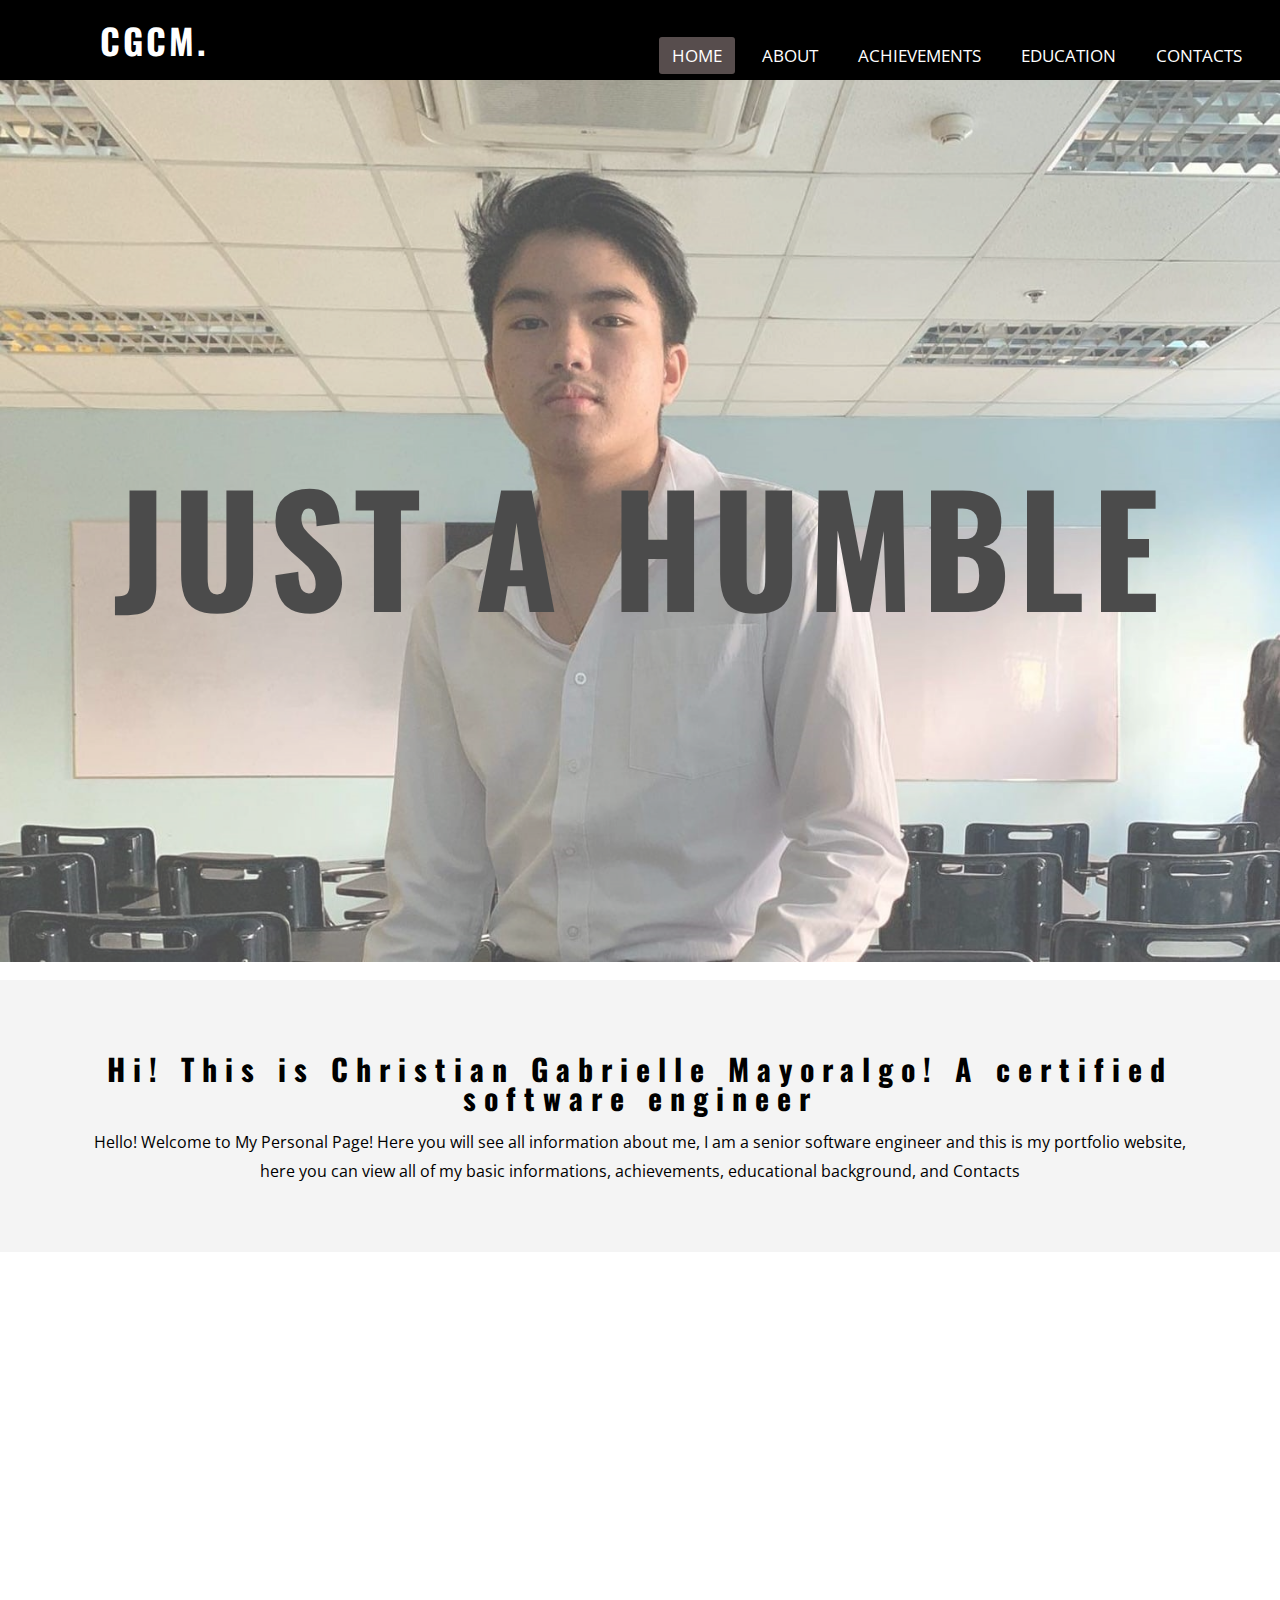
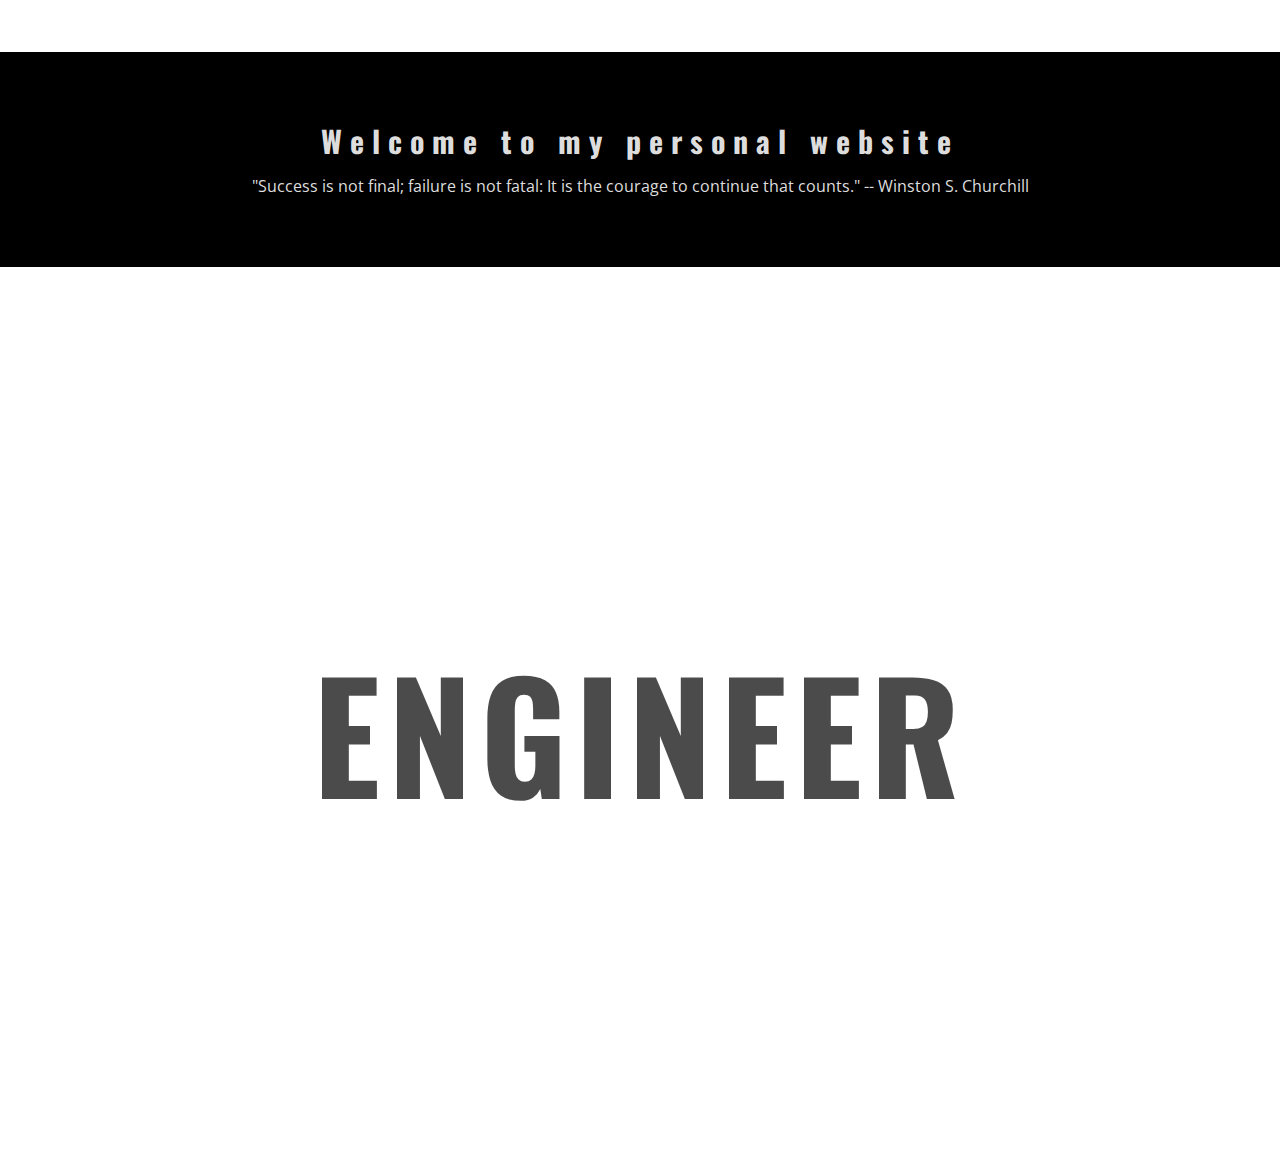
<file: index.html>
<!DOCTYPE html>
<html lang="en">
<head>
    <title>HOME</title>
    <meta name="viewport" content="width=device-width, initial-scale=1.0">
    <link rel = "stylesheet" href="style.css">
    <link href="https://fonts.googleapis.com/css2?family=Open+Sans&display=swap" rel="stylesheet">
    <link href="https://fonts.googleapis.com/css2?family=Oswald:wght@500&display=swap" rel="stylesheet">

</head>

<body>

    <nav>

        <label class= "logo"> CGCM. </label>
    <ul>
    <li> <a class= "active" href="index.html"> HOME </a></li>
    <li> <a href="About.html"> ABOUT </a></li>
    <li> <a href="Achievements.html"> ACHIEVEMENTS </a></li>
    <li> <a href="Education.html"> EDUCATION </a></li>
    <li> <a href="Contacts.html"> CONTACTS </a></li>

    </ul>  

    </nav>

    
    <div class="img1"> 
      <div class="text1">
          <span class="border">
             JUST A HUMBLE
          </span>
      </div>
    </div>

    <section class = "section section-light">
        <h2> Hi! This is Christian Gabrielle Mayoralgo! A certified software engineer </h2>
        <p> Hello! Welcome to My Personal Page! Here you will see all information about me, I am a senior software engineer 
            and this is my portfolio website, here you can view all of my basic informations, achievements, educational background, and Contacts
    
        </p>
    </section>

       
    <div class="img2"> 
        <div class="text2">
            <span class="border">
               SOFTWARE
            </span>
        </div>
      </div>

      <section class = "section section-dark">
        <h2> Welcome to my personal website </h2>
        <p> "Success is not final; failure is not fatal: It is the courage to continue that counts."

            -- Winston S. Churchill </p>
    </section>



        <div class="img3"> 
      <div class="text1">
          <span class="border">
             ENGINEER
          </span>
      </div>
    </div>


 
</body>
</html>
</file>
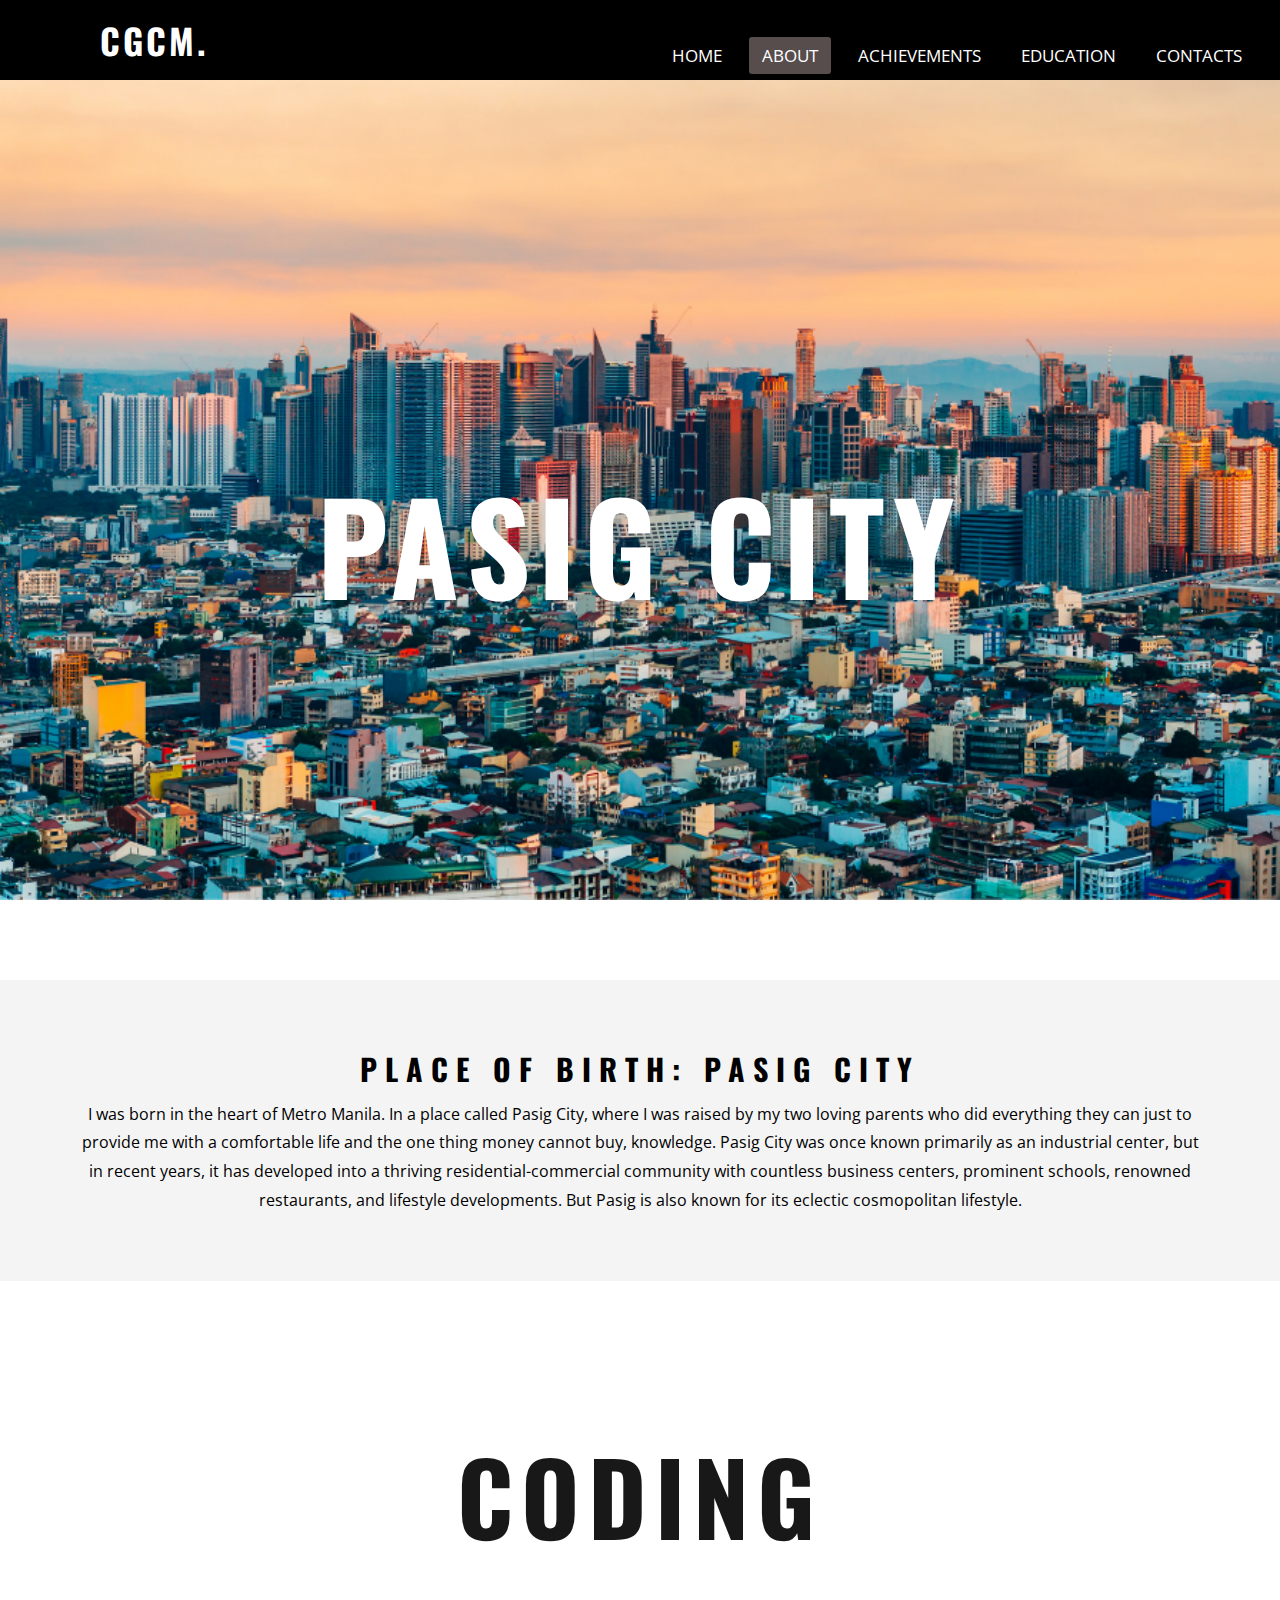
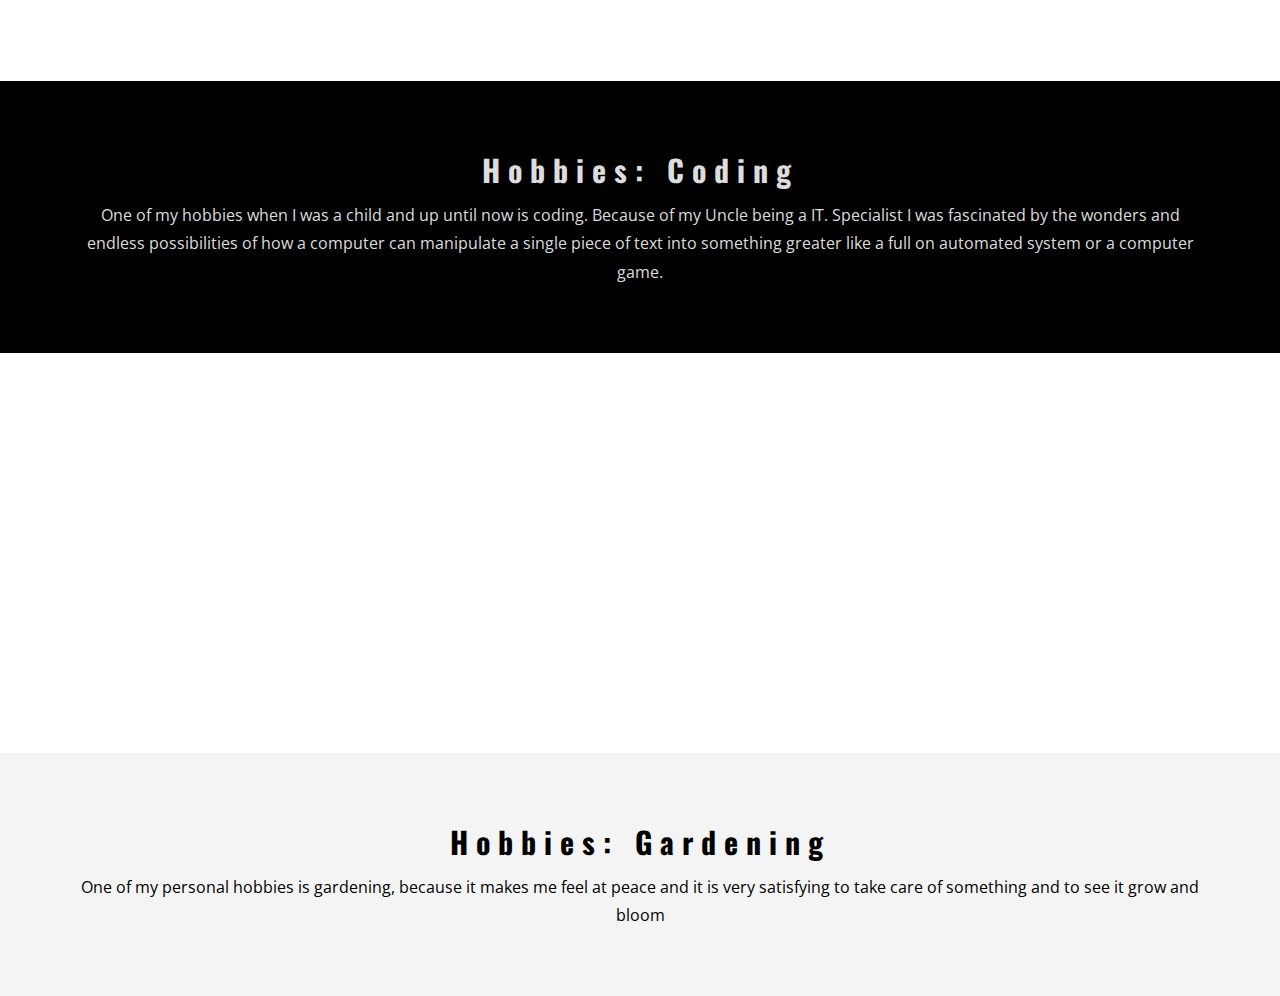
<file: About.html>
<!DOCTYPE html>
<html lang="en">
<head>
    <title>ABOUT</title>
    <meta name="viewport" content="width=device-width, initial-scale=1.0">
    <link rel = "stylesheet" href="style2.css">
    <link href="https://fonts.googleapis.com/css2?family=Open+Sans&display=swap" rel="stylesheet">
    <link href="https://fonts.googleapis.com/css2?family=Oswald:wght@500&display=swap" rel="stylesheet">

</head>

<body>

    <nav>

        <label class= "logo"> CGCM. </label>
    <ul>
    <li> <a href="index.html"> HOME </a></li>
    <li> <a class= "active" href="About.html"> ABOUT </a></li>
    <li> <a href="Achievements.html"> ACHIEVEMENTS </a></li>
    <li> <a href="Education.html"> EDUCATION </a></li>
    <li> <a href="Contacts.html"> CONTACTS </a></li>

    </ul>  

    </nav>

        
    <div class="img1"> 
        <div class="text1">
            <span class="border">
               PASIG CITY
            </span>
        </div>
      </div>
  
      <section class = "section section-light">
          <h2> PLACE OF BIRTH: PASIG CITY </h2>
          <p> I was born in the heart of Metro Manila. In a place called Pasig City, where I was raised by my two loving parents 
              who did everything they can just to provide me with a comfortable life and the one thing money cannot buy, knowledge.  
              Pasig City was once known primarily as an industrial center, but in recent years, it has developed into a thriving residential-commercial
               community with countless business centers, prominent schools, renowned restaurants, and lifestyle developments.
                But Pasig is also known for its eclectic cosmopolitan lifestyle.
            
          </p>
      </section>
  
         
      <div class="img2"> 
          <div class="text2">
              <span class="border">
                 CODING
              </span>
          </div>
        </div>
  
        <section class = "section section-dark">
          <h2> Hobbies: Coding </h2>
          <p> One of my hobbies when I was a child and up until now is coding. Because of my Uncle being a IT. Specialist 
              I was fascinated by the wonders and endless possibilities of how a computer can manipulate a single piece of text 
              into something greater like a full on automated system or a computer game. 
          </p>
      </section>
  
  
  
        <div class="img3"> 
        <div class="text3">
            <span class="border">
               GARDENING
            </span>
        </div>
      </div>

      <section class = "section section-light">
        <h2> Hobbies: Gardening </h2>
        <p> One of my personal hobbies is gardening, because it makes me feel at peace and it is very satisfying to take care 
            of something and to see it grow and bloom
        </p>
    </section>







 
</body>
</html>
</file>
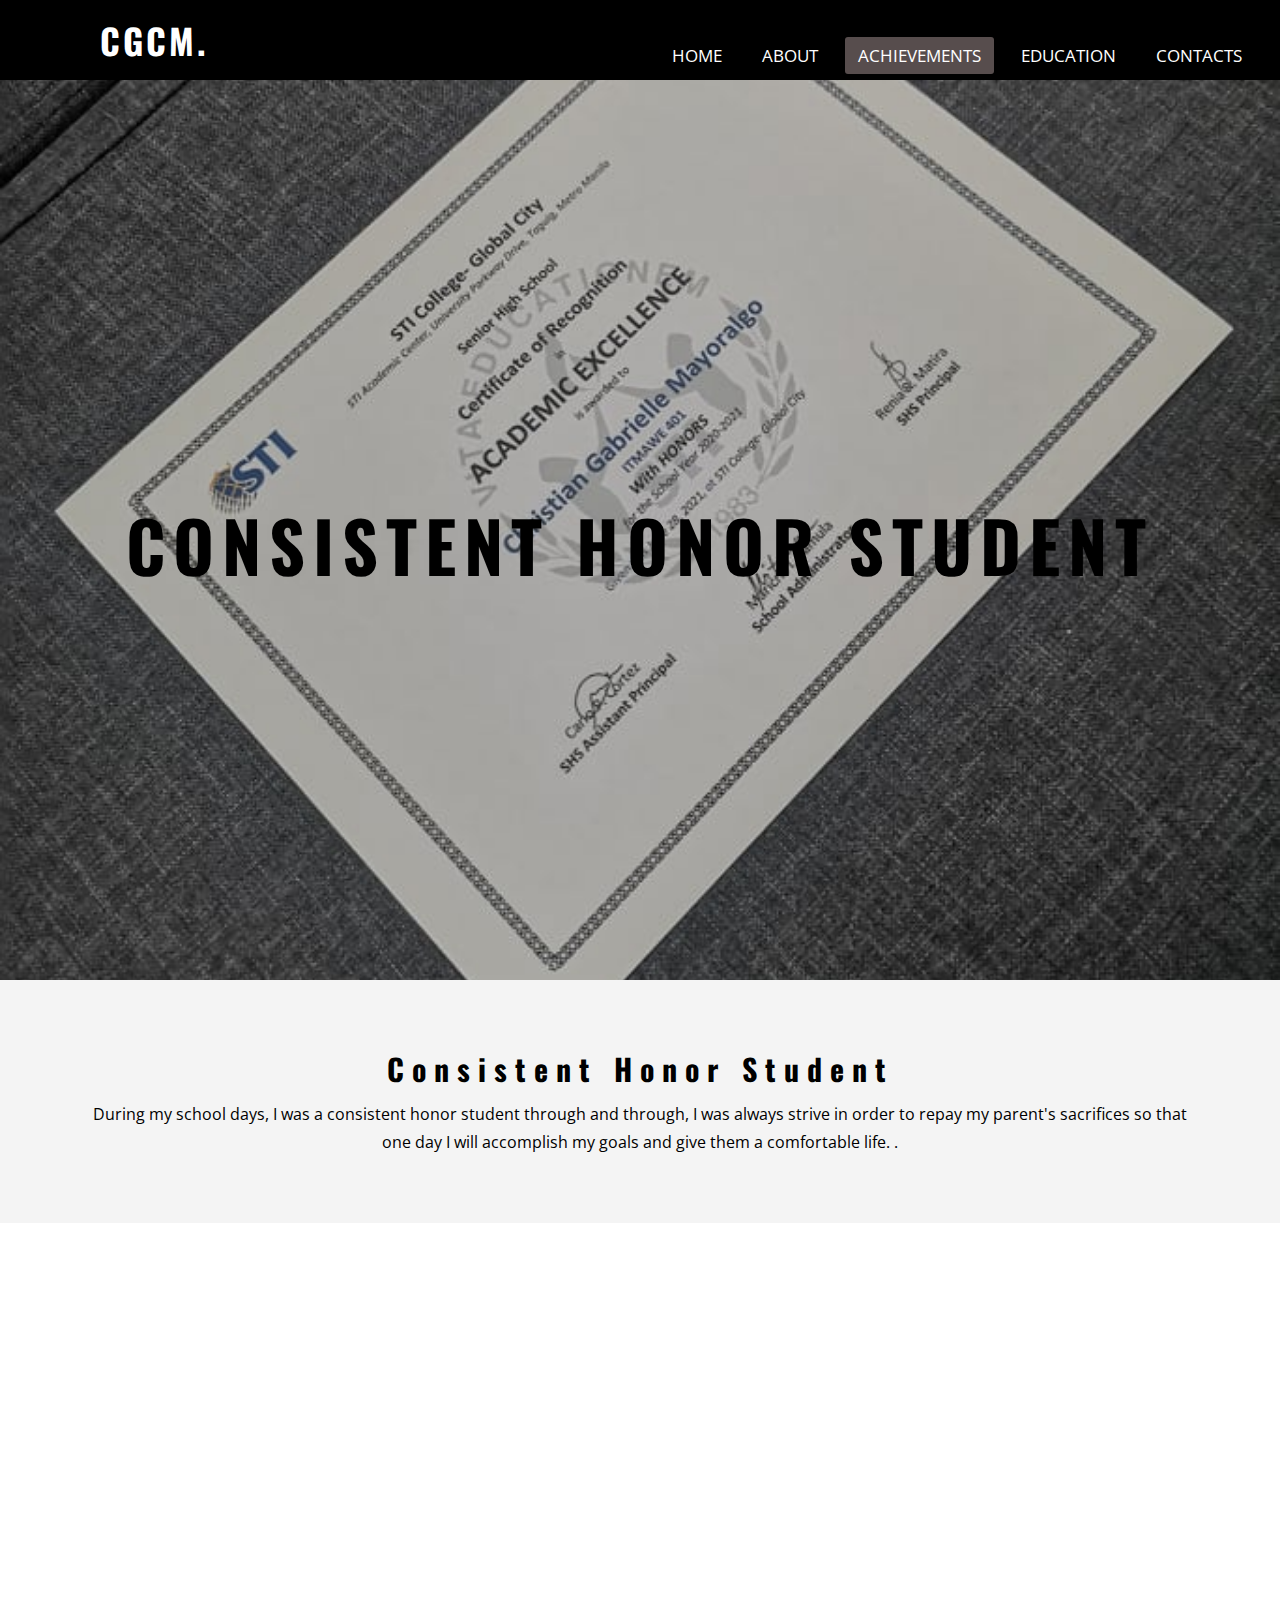
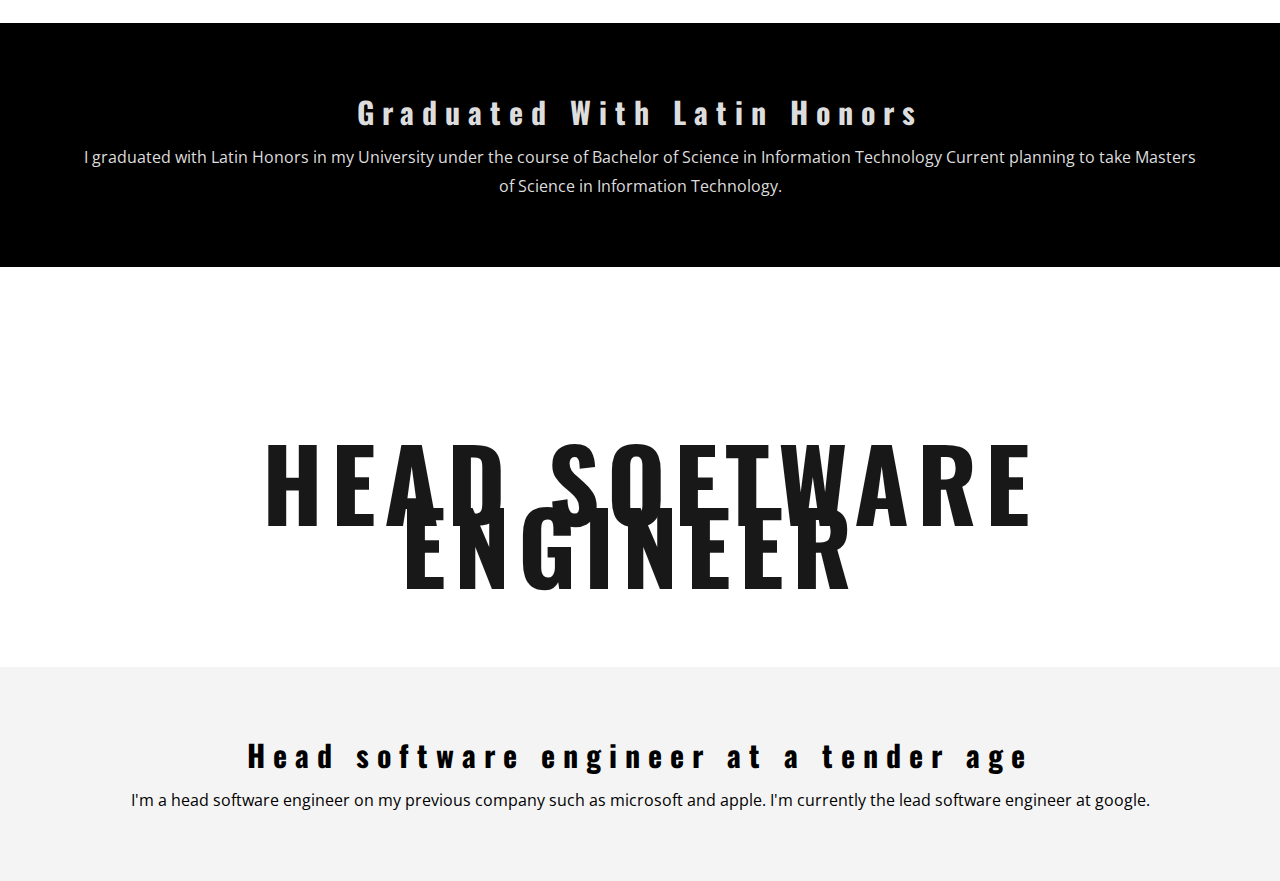
<file: Achievements.html>
<!DOCTYPE html>
<html lang="en">
<head>
    <title>ACHIEVEMENTS</title>
    <meta name="viewport" content="width=device-width, initial-scale=1.0">
    <link rel = "stylesheet" href="style3.css">
    <link href="https://fonts.googleapis.com/css2?family=Open+Sans&display=swap" rel="stylesheet">
    <link href="https://fonts.googleapis.com/css2?family=Oswald:wght@500&display=swap" rel="stylesheet">

</head>

<body>

    <nav>

        <label class= "logo"> CGCM. </label>
    <ul>
    <li> <a href="index.html"> HOME </a></li>
    <li> <a href="About.html"> ABOUT </a></li>
    <li> <a class= "active" href="Achievements.html"> ACHIEVEMENTS </a></li>
    <li> <a href="Education.html"> EDUCATION </a></li>
    <li> <a href="Contacts.html"> CONTACTS </a></li>

    </ul>  

    </nav>


    
    <div class="img1"> 
        <div class="text1">
            <span class="border">
               CONSISTENT HONOR STUDENT
            </span>
        </div>
      </div>
  
      <section class = "section section-light">
          <h2> Consistent Honor Student </h2>
          <p> During my school days, I was a consistent honor student through and through, I was always strive in order to repay
              my parent's sacrifices so that one day I will accomplish my goals and give them a comfortable life.
            .
          </p>
      </section>
  
         
      <div class="img2"> 
          <div class="text2">
              <span class="border">
                 CUM LAUDE
              </span>
          </div>
        </div>
  
        <section class = "section section-dark">
          <h2> Graduated With Latin Honors </h2>
          <p> I graduated with Latin Honors in my University under the course of Bachelor of Science in Information Technology
              Current planning to take Masters of Science in Information Technology. </p>
      </section>
  
  
  
        <div class="img3"> 
        <div class="text3">
            <span class="border">
               HEAD SOFTWARE ENGINEER
            </span>
        </div>
      </div>

      <section class = "section section-light">
        <h2> Head software engineer at a tender age </h2>
        <p> I'm a head software engineer on my previous company such as microsoft and apple. I'm currently the lead software 
            engineer at google.
        </p>
    </section>






 
</body>
</html>
</file>
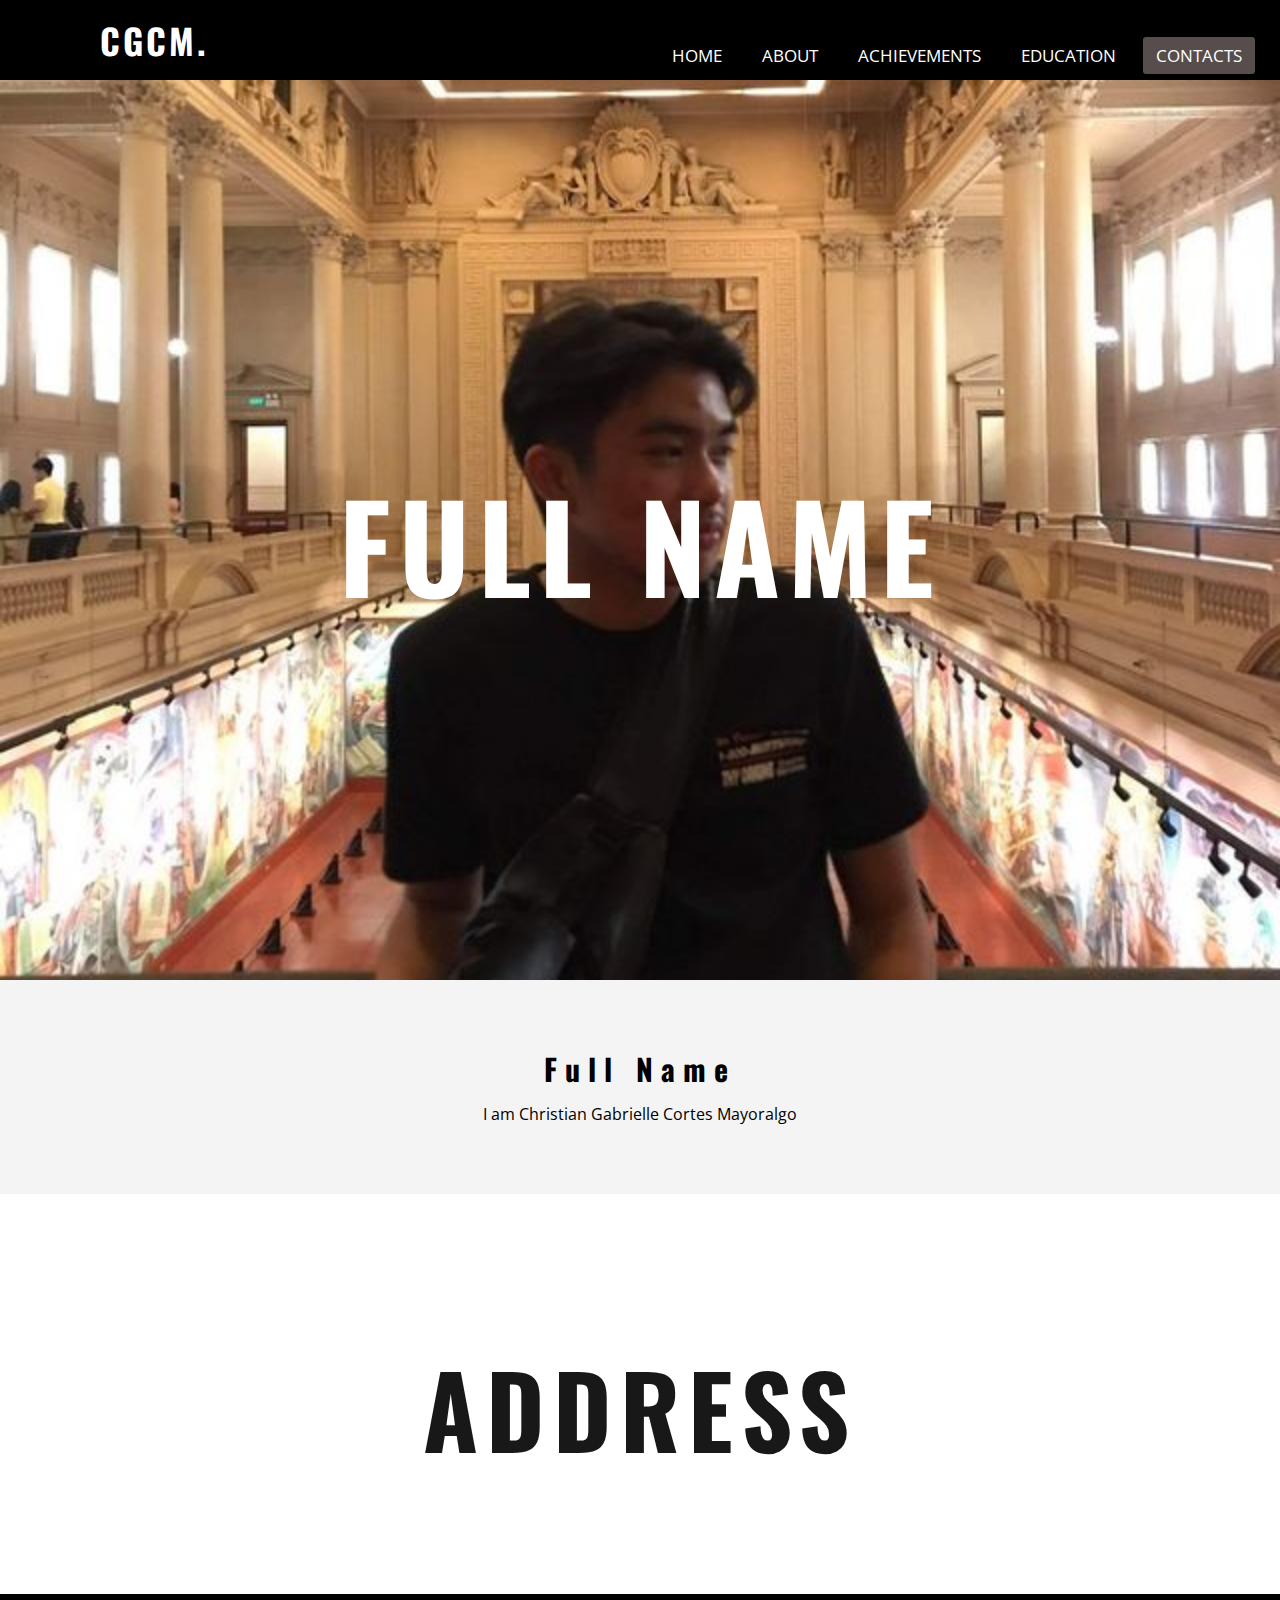
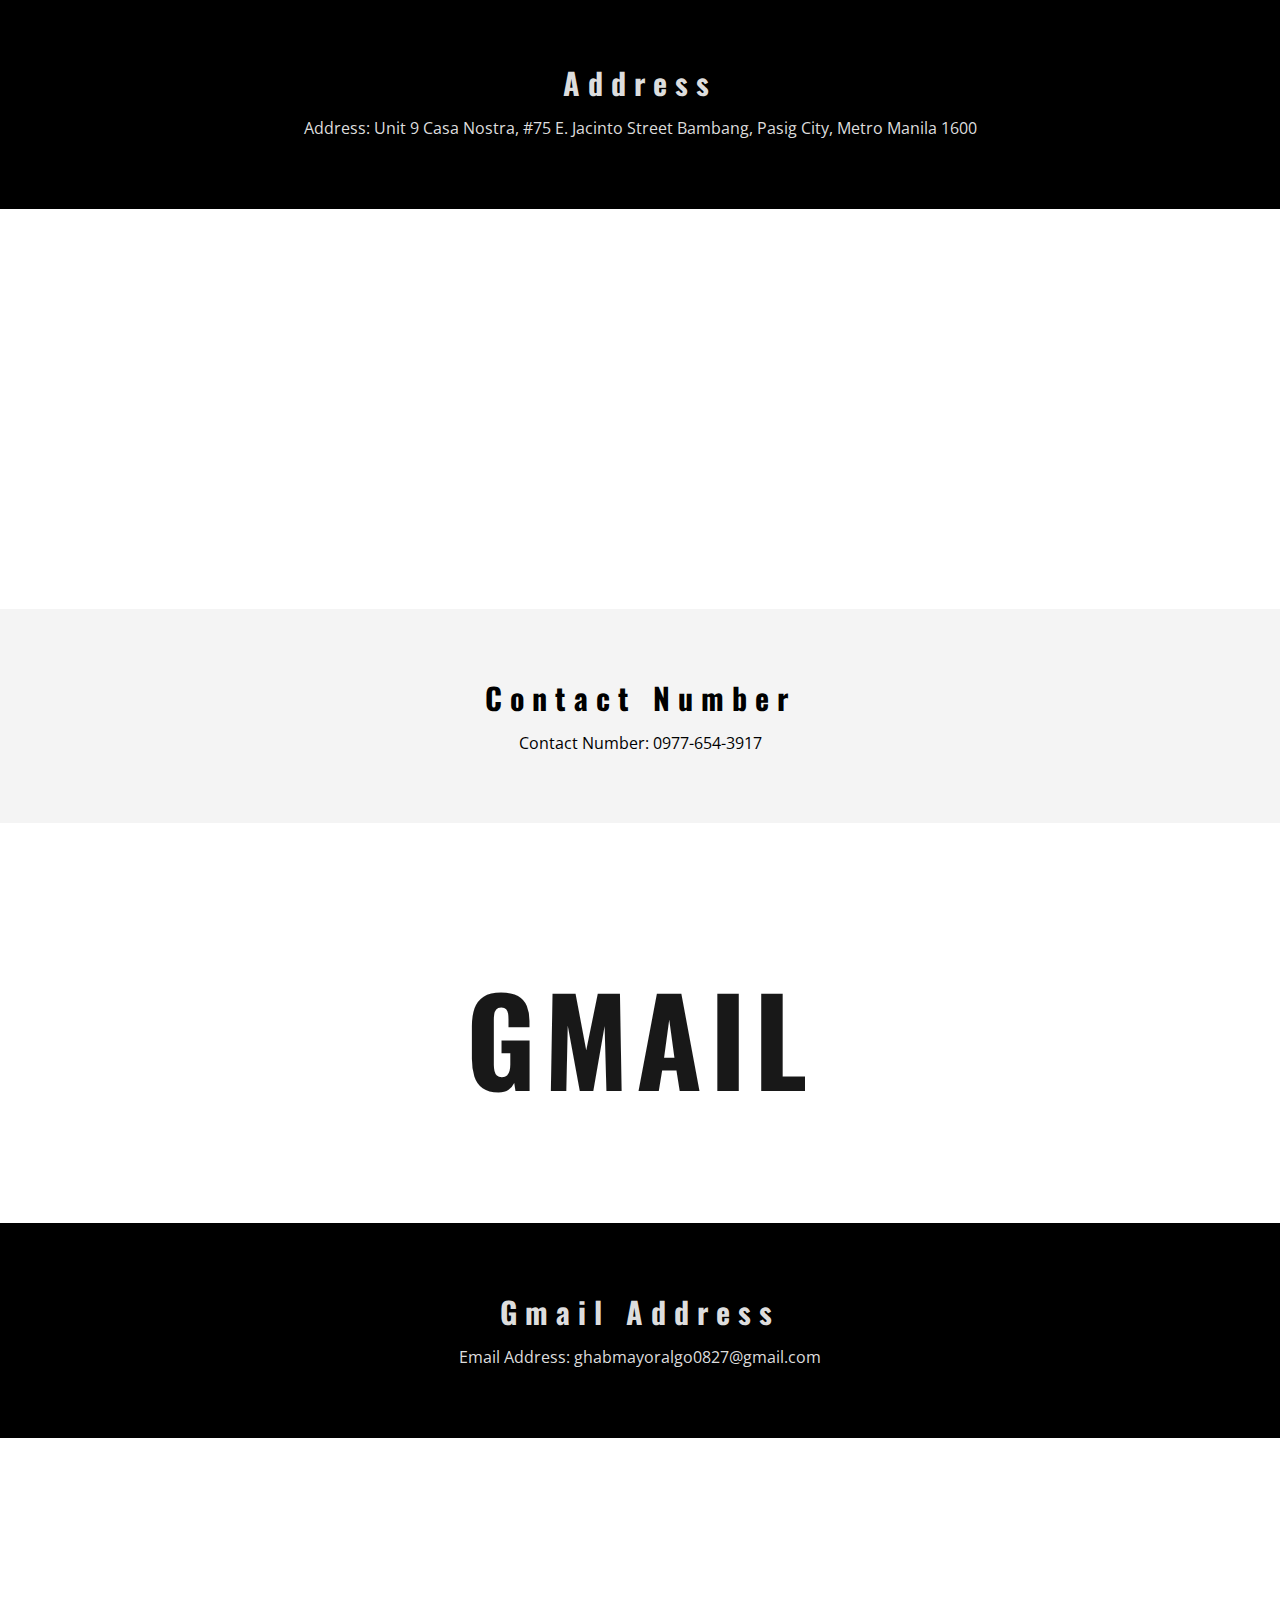
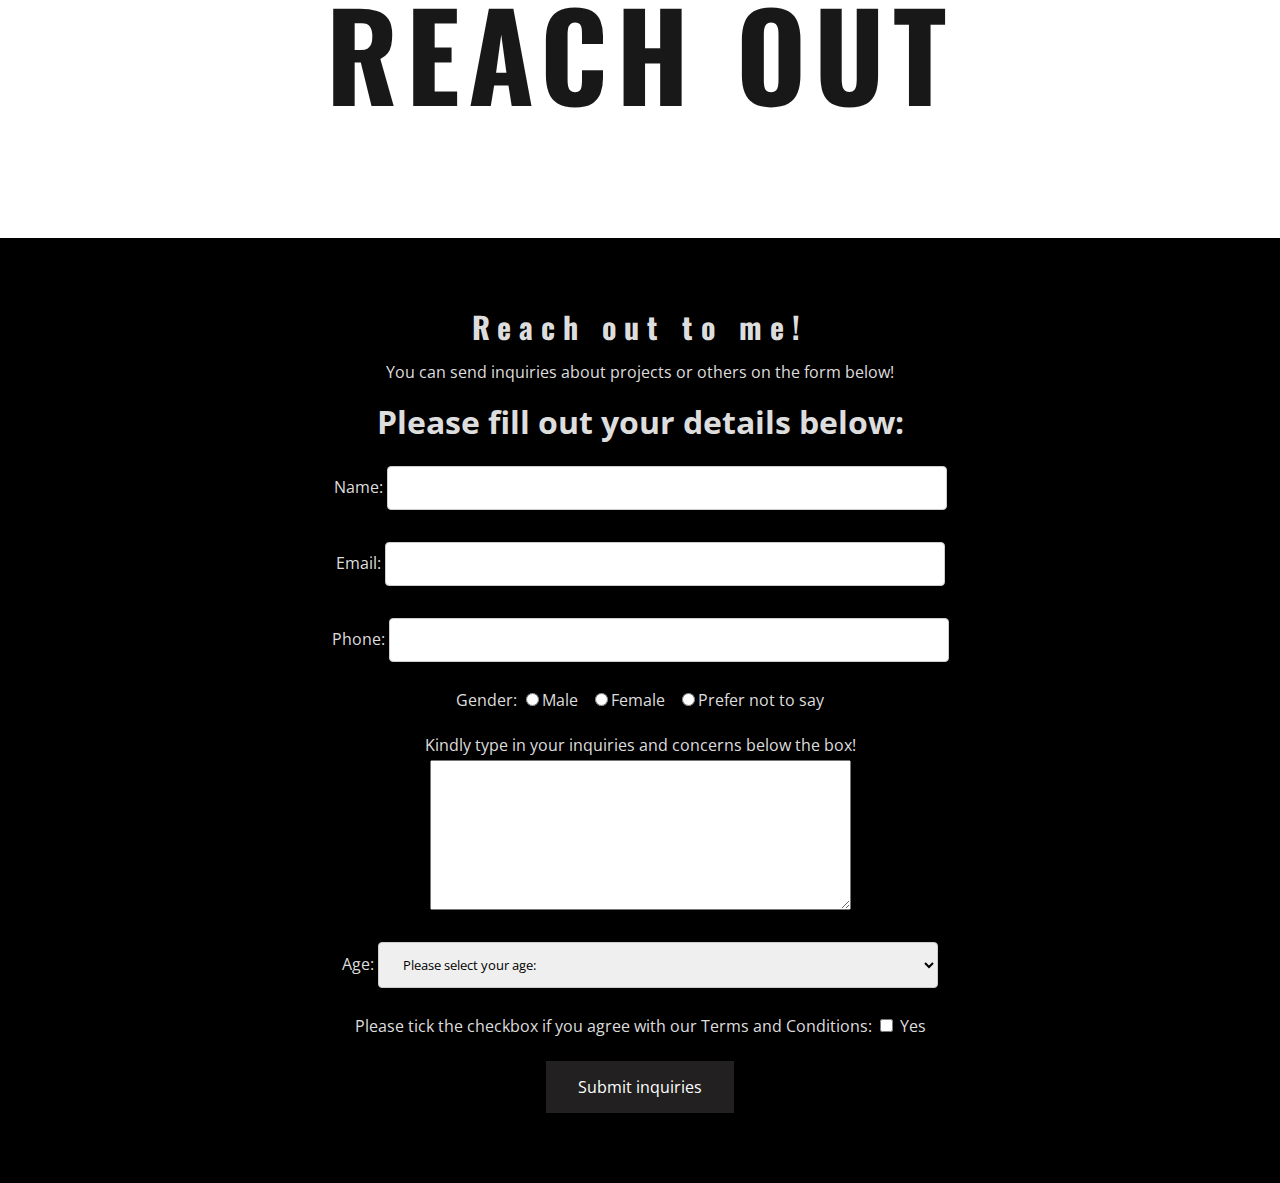
<file: Contacts.html>
<!DOCTYPE html>
<html lang="en">
<head>
    <title>CONTACTS</title>
    <meta name="viewport" content="width=device-width, initial-scale=1.0">
    <link rel = "stylesheet" href="style5.css">
    <link href="https://fonts.googleapis.com/css2?family=Open+Sans&display=swap" rel="stylesheet">
    <link href="https://fonts.googleapis.com/css2?family=Oswald:wght@500&display=swap" rel="stylesheet">


    <script defer src = "script.js">  </script>

</head>

<body>

    <nav>

        <label class= "logo"> CGCM. </label>
    <ul>
    <li> <a href="index.html"> HOME </a></li>
    <li> <a href="About.html"> ABOUT </a></li>
    <li> <a href="Achievements.html"> ACHIEVEMENTS </a></li>
    <li> <a href="Education.html"> EDUCATION </a></li>
    <li> <a class= "active" href="Contacts.html"> CONTACTS </a></li>

    </ul>  

    </nav>


    
    <div class="img1"> 
        <div class="text1">
            <span class="border">
              FULL NAME
            </span>
        </div>
      </div>
  
      <section class = "section section-light">
          <h2> Full Name </h2>
          <p> I am Christian Gabrielle Cortes Mayoralgo
            
          </p>
      </section>
  
         
      <div class="img2"> 
          <div class="text2">
              <span class="border">
                 ADDRESS
              </span>
          </div>
        </div>
  
        <section class = "section section-dark">
          <h2> Address </h2>
          <p> Address:  Unit 9 Casa Nostra, #75 E. Jacinto Street Bambang, Pasig City, Metro Manila 1600
        </p>
      </section>
  
  
  
        <div class="img3"> 
        <div class="text3">
            <span class="border">
               CONTACT NUMBER
            </span>
        </div>
      </div>

      <section class = "section section-light">
        <h2> Contact Number </h2>
        <p> Contact Number: 0977-654-3917
        </p>
    </section>


    
    <div class="img4"> 
        <div class="text4">
            <span class="border">
               GMAIL 
            </span>
        </div>
      </div>

      <section class = "section section-dark">
        <h2> Gmail Address </h2>
        <p> Email Address: ghabmayoralgo0827@gmail.com
        </p>
    </section>


    <div class="img5"> 
        <div class="text5">
            <span class="border">
               REACH OUT
            </span>
        </div>
      </div>

      <section class = "section section-dark">
        <h2> Reach out to me! </h2>
        <p> You can send inquiries about projects or others on the form below! </p>

        <form name="myForm" method="post" onsubmit="return submitClick();">

            <h1>Please fill out your details below:</h1>
        
            <p>Name:
              <input type="text" name="user_name">
            </p>
        
            <p>Email:
              <input type="email" name="user_email">
            </p>
        
            <p>Phone:
              <input type="text" name="user_phone">
            </p>
        
            <p>Gender:
              <input type="radio" name="userGender" value="Male">Male &nbsp;
              <input type="radio" name="userGender" value="Male">Female &nbsp;
              <input type="radio" name="userGender" value="Female">Prefer not to say</p>


              <label> Kindly type in your inquiries and concerns below the box! </label> <br>
              <textarea name = "yourMessage" rows = "8" cols = "50"> </textarea>
        
            <p>Age:
        
              <select name="userAge">
                <option value="">Please select your age:</option>
                <option value="0-17 years">0-17 years</option>
                <option value="18-29 years">18-29 years</option>
                <option value="30-40 years">30-40 years</option>
                <option value="40-64 years">40-64 years</option>
                <option value="65+ years">65+ years</option>
        
              </select>



        
              <p>Please tick the checkbox if you agree with our Terms and Conditions:
        
                <input type="checkbox" name="termsAndConditions" value="Yes"> Yes
                <p>
                  <input type="submit" name="send" value="Submit inquiries">
                </p>
        
          </form>
        
    
    
            
            
          
      </section>







 
</body>
</html>
</file>
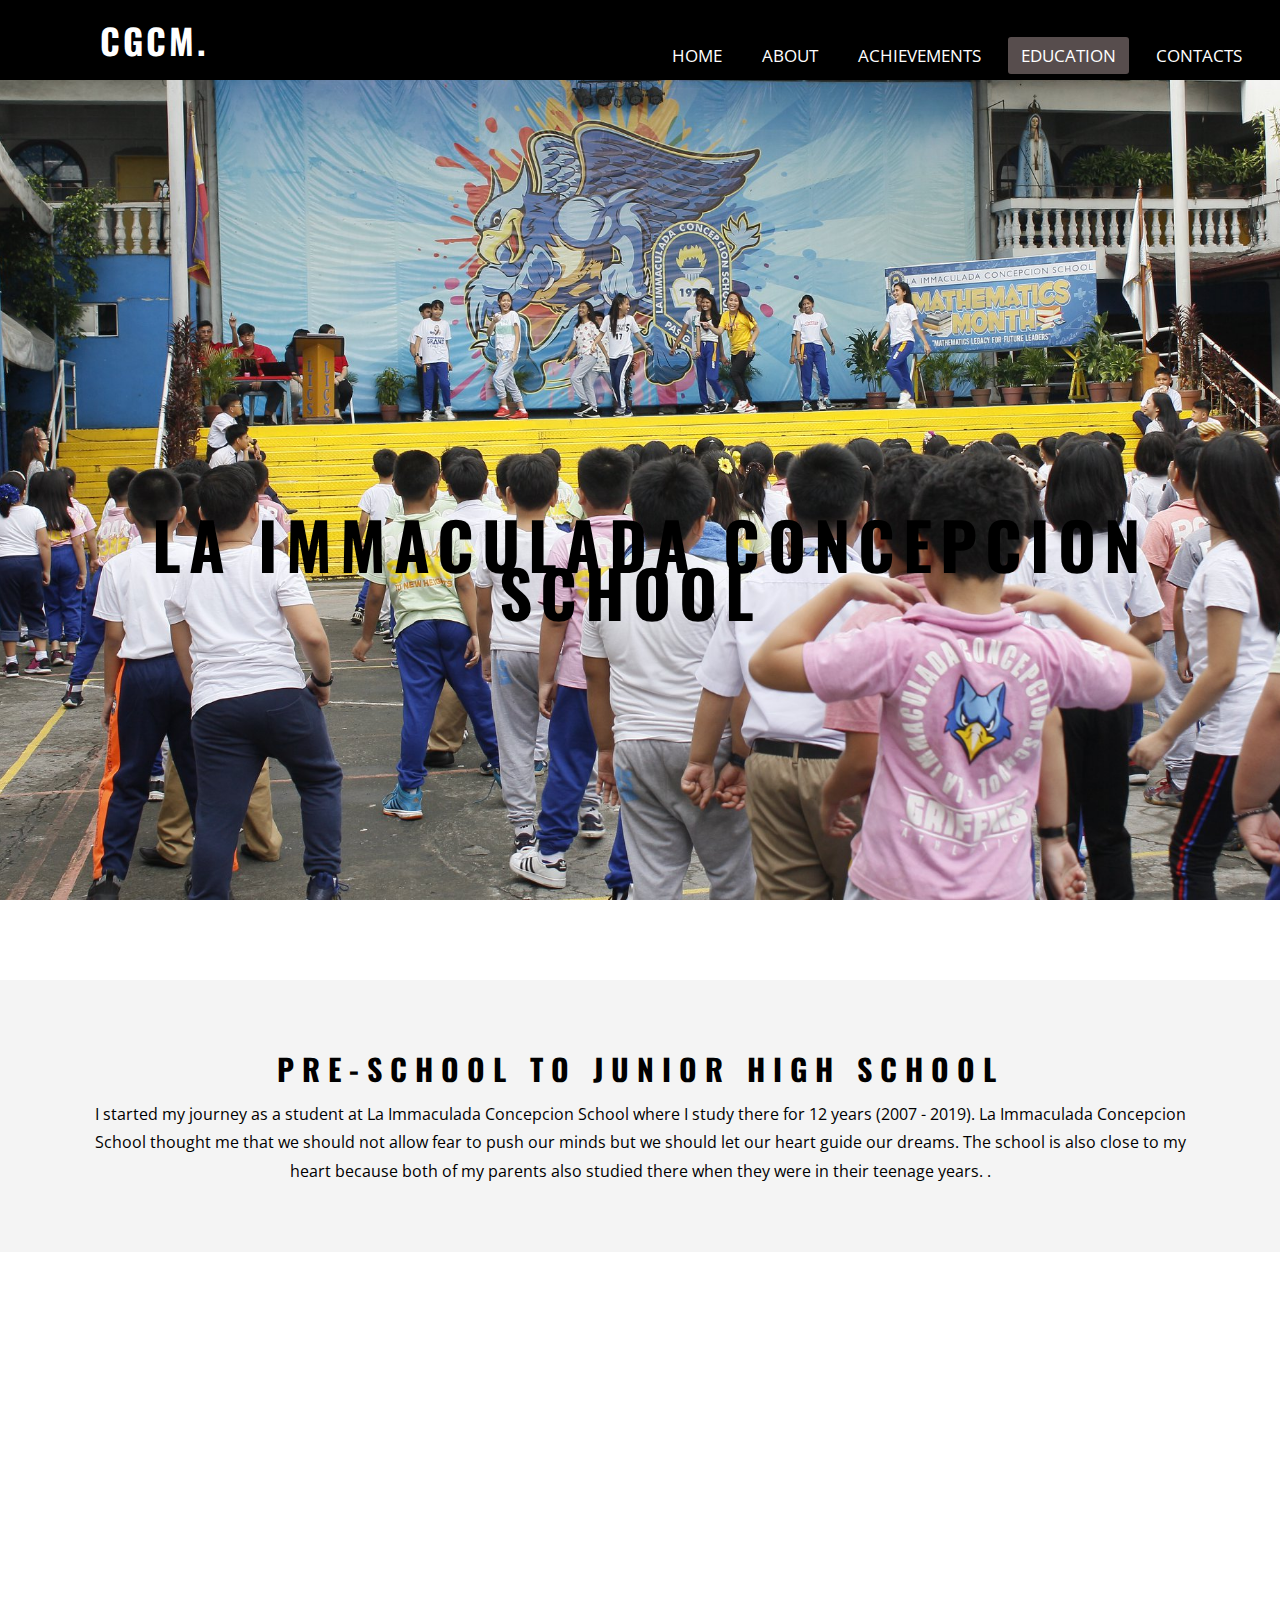
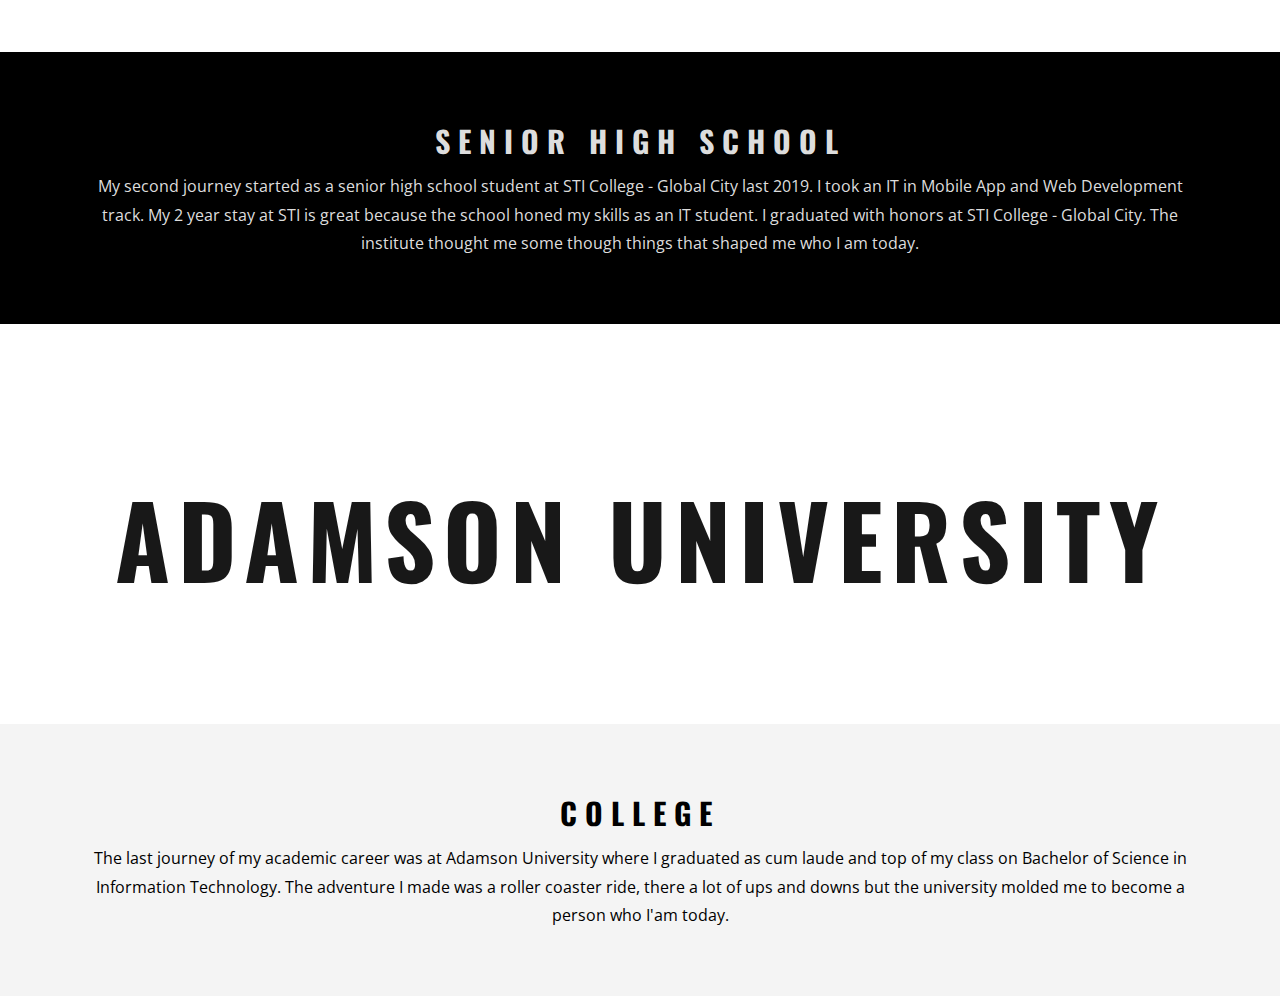
<file: Education.html>
<!DOCTYPE html>
<html lang="en">
<head>
    <title>EDUCATION</title>
    <meta name="viewport" content="width=device-width, initial-scale=1.0">
    <link rel = "stylesheet" href="style4.css">
    <link href="https://fonts.googleapis.com/css2?family=Open+Sans&display=swap" rel="stylesheet">
    <link href="https://fonts.googleapis.com/css2?family=Oswald:wght@500&display=swap" rel="stylesheet">

</head>

<body>

    <nav>

        <label class= "logo"> CGCM. </label>
    <ul>
    <li> <a href="index.html"> HOME </a></li>
    <li> <a href="About.html"> ABOUT </a></li>
    <li> <a href="Achievements.html"> ACHIEVEMENTS </a></li>
    <li> <a class= "active" href="Education.html"> EDUCATION </a></li>
    <li> <a href="Contacts.html"> CONTACTS </a></li>

    </ul>  

    </nav>


    <div class="img1"> 
        <div class="text1">
            <span class="border">
               LA IMMACULADA CONCEPCION SCHOOL
            </span>
        </div>
      </div>
  
      <section class = "section section-light">
          <h2> PRE-SCHOOL TO JUNIOR HIGH SCHOOL </h2>
          <p> I started my journey as a student at La Immaculada Concepcion School where I study there for 12 years (2007 - 2019). 
              La Immaculada Concepcion School thought me that we should not allow fear to push our minds but we should let our heart 
              guide our dreams. The school is also close to my heart because both of my parents also studied there when they were in 
              their teenage years.
            .
          </p>
      </section>
  
         
      <div class="img2"> 
          <div class="text2">
              <span class="border">
                 STI COLLEGE GLOBAL CITY
              </span>
          </div>
        </div>
  
        <section class = "section section-dark">
          <h2> SENIOR HIGH SCHOOL </h2>
          <p> My second journey started as a senior high school student at STI College - Global City last 2019. 
              I took an IT in Mobile App and Web Development track. My 2 year stay at STI is great because the 
              school honed my skills as an IT student. I graduated with honors at STI College - Global City. The
              institute thought me some though things that shaped me who I am today.

        </p>
      </section>
  
  
  
        <div class="img3"> 
        <div class="text3">
            <span class="border">
               ADAMSON UNIVERSITY
            </span>
        </div>
      </div>

      <section class = "section section-light">
        <h2> COLLEGE </h2>
        <p> The last journey of my academic career was at Adamson University where I graduated
             as cum laude and top of my class on Bachelor of Science in Information Technology.
              The adventure I made was a roller coaster ride, there a lot of ups and downs but 
              the university molded me to become a person who I'am today.
        </p>
    </section>





 
</body>
</html>
</file>
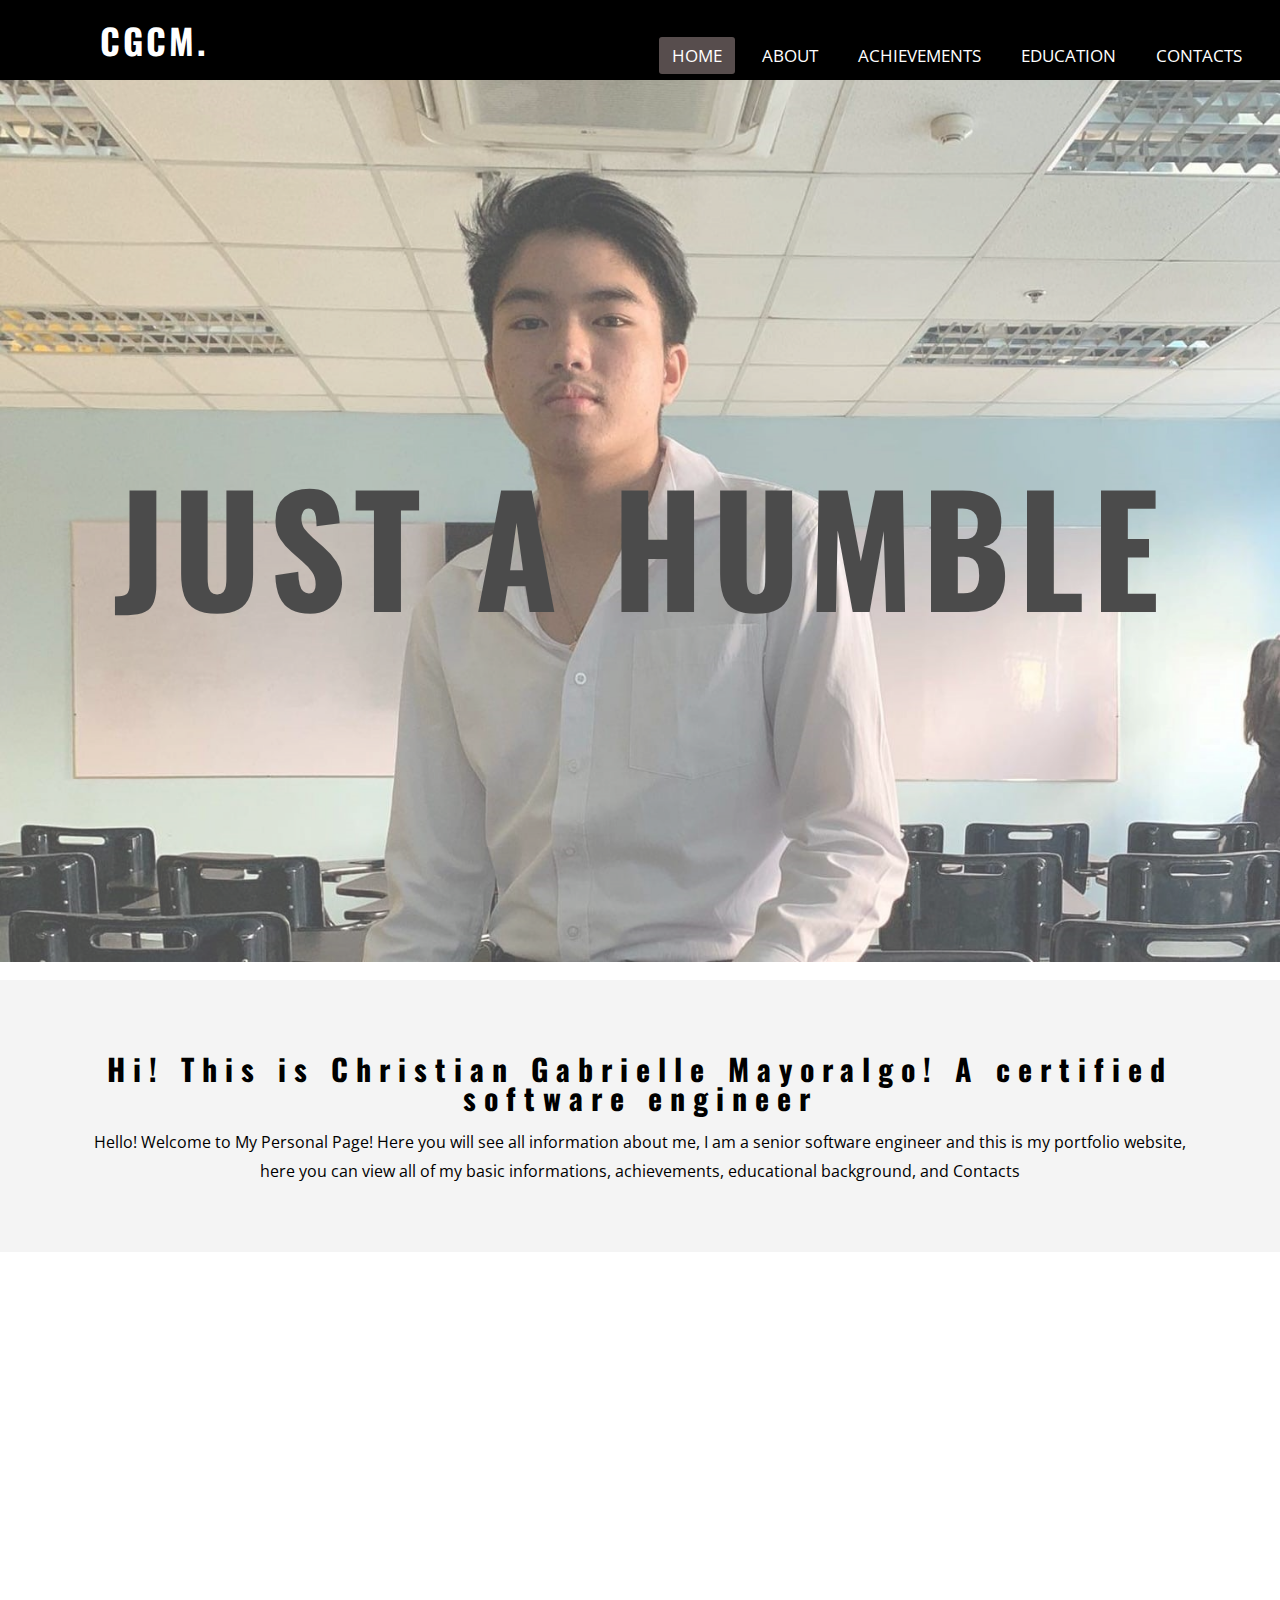
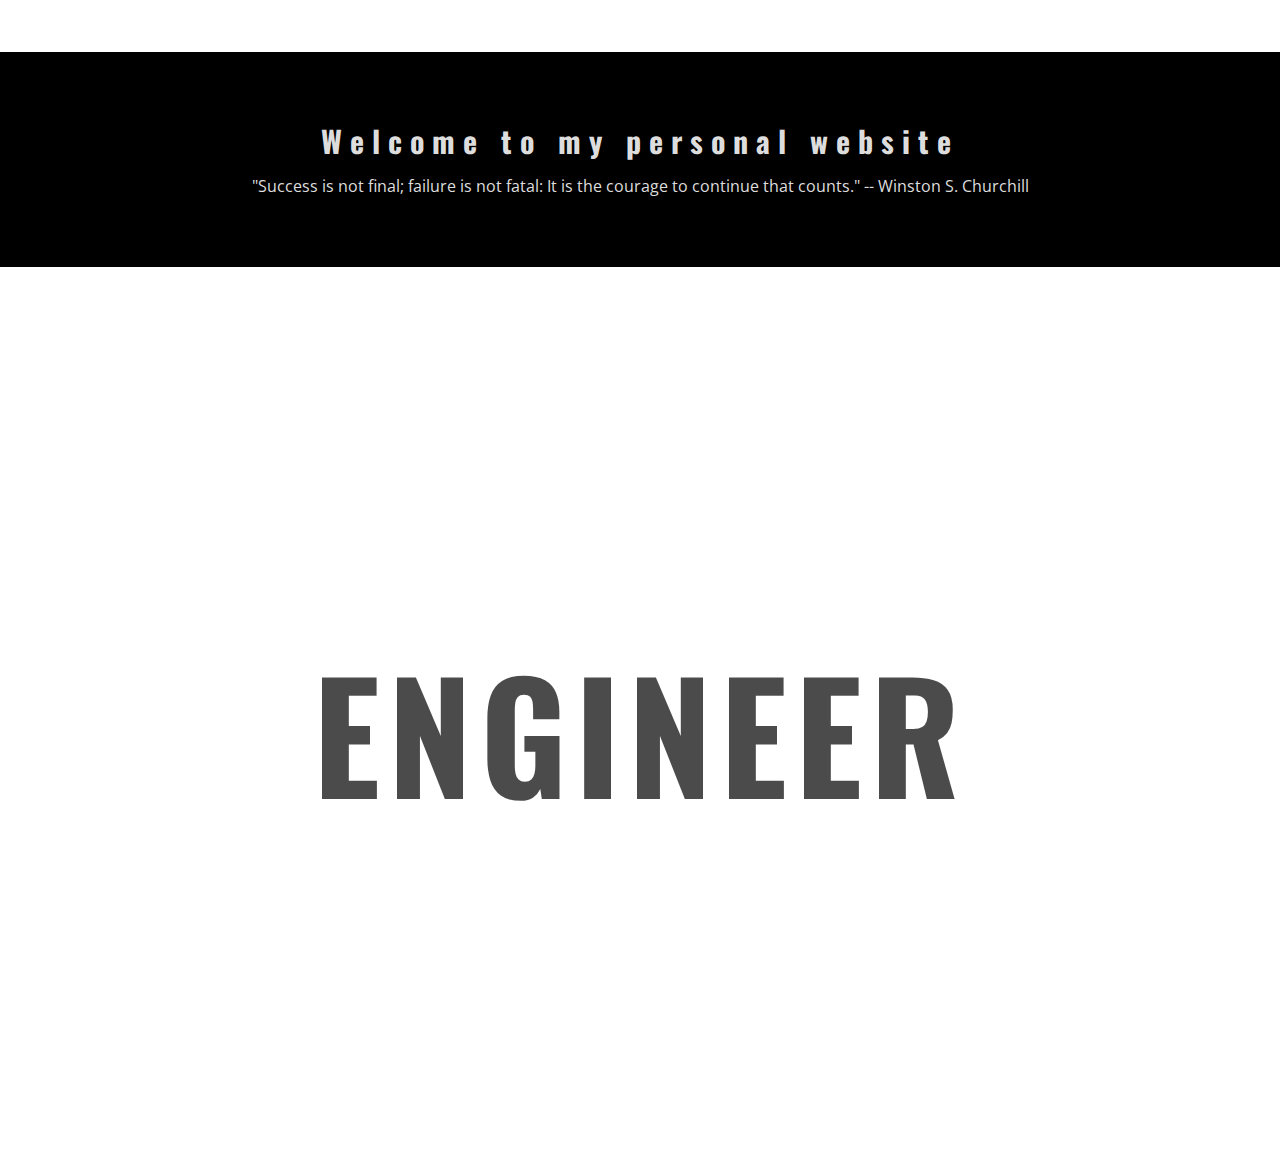
<file: Home.html>
<!DOCTYPE html>
<html lang="en">
<head>
    <title>HOME</title>
    <meta name="viewport" content="width=device-width, initial-scale=1.0">
    <link rel = "stylesheet" href="style.css">
    <link href="https://fonts.googleapis.com/css2?family=Open+Sans&display=swap" rel="stylesheet">
    <link href="https://fonts.googleapis.com/css2?family=Oswald:wght@500&display=swap" rel="stylesheet">

</head>

<body>

    <nav>

        <label class= "logo"> CGCM. </label>
    <ul>
    <li> <a class= "active" href="Home.html"> HOME </a></li>
    <li> <a href="About.html"> ABOUT </a></li>
    <li> <a href="Achievements.html"> ACHIEVEMENTS </a></li>
    <li> <a href="Education.html"> EDUCATION </a></li>
    <li> <a href="Contacts.html"> CONTACTS </a></li>

    </ul>  

    </nav>

    
    <div class="img1"> 
      <div class="text1">
          <span class="border">
             JUST A HUMBLE
          </span>
      </div>
    </div>

    <section class = "section section-light">
        <h2> Hi! This is Christian Gabrielle Mayoralgo! A certified software engineer </h2>
        <p> Hello! Welcome to My Personal Page! Here you will see all information about me, I am a senior software engineer 
            and this is my portfolio website, here you can view all of my basic informations, achievements, educational background, and Contacts
    
        </p>
    </section>

       
    <div class="img2"> 
        <div class="text2">
            <span class="border">
               SOFTWARE
            </span>
        </div>
      </div>

      <section class = "section section-dark">
        <h2> Welcome to my personal website </h2>
        <p> "Success is not final; failure is not fatal: It is the courage to continue that counts."

            -- Winston S. Churchill </p>
    </section>



        <div class="img3"> 
      <div class="text1">
          <span class="border">
             ENGINEER
          </span>
      </div>
    </div>


 
</body>
</html>
</file>
<file: style.css>
* {
    font-family: 'Open Sans', sans-serif;
    text-decoration: none;
    list-style: none;
    box-sizing: border-box;
}

h2{
    margin-bottom: 10px;
    font-weight: bold;
    font-family: 'Oswald', sans-serif;
    font-size: 30px;
    letter-spacing: 8px;
}

body ,html {
   height: 100%;
   margin: 0;
   font-size: 16px;
   font-weight: 400;
   line-height: 1.8em;
   color: #666;
}

.img1{
    position: relative;
    opacity: 0.70;
    background-position: center;
    background-size: cover;
    background-repeat: no-repeat;
    background-attachment: fixed;
}


.img2{
    position: relative;
    opacity: 0.70;
    background-position: center;
    background-size: cover;
    background-repeat: no-repeat;
    background-attachment: fixed;
}


.img3{
    position: relative;
    opacity: 0.70;
    background-position: center;
    background-size: cover;
    background-repeat: no-repeat;
    background-attachment: fixed;
}


.img1{
    background-image: url("images/ghab.jpg");
    min-height: 100%;
}

.img2{
    background-image: url("images/laptop2.jpg");
    min-height: 400px;
}

.img3{
    background-image: url("images/ghab3.jpg");
    min-height: 100%;
}


.text1{
    position: absolute;
    top: 50%;
    width: 100%;
    text-align: center;
    color: black;
    font-size: 27px;
    letter-spacing: 8px;
    text-transform: uppercase;
}


.text1 .border{
    font-weight: bold;
    text-align: center;
    font-family: 'Oswald', sans-serif;
    font-size: 150px;
    color: black;
    padding: 20px;
}


.text2{
    position: absolute;
    top: 50%;
    width: 100%;
    text-align: center;
    color: white;
    font-size: 27px;
    letter-spacing: 8px;
    text-transform: uppercase;
}


.text2 .border{
    font-weight: bold;
    text-align: center;
    font-family: 'Oswald', sans-serif;
    font-size: 150px;
    color: white;
    padding: 30px;
}



.section{
    text-align: center;
    padding: 50px 80px;
}

.section-light{
    background-color: #f4f4f4;
    color: rgb(0, 0, 0);
}


.section-dark{
    background-color: rgb(0, 0, 0);
    color: #ddd;
}



nav {
    background: rgb(0, 0, 0);
    height: 80px;
    width: 100%;
}

label.logo{
    letter-spacing: 3px;
    color: white;
    font-size: 35px;
    line-height: 80px;
    padding: 0 100px;
    font-weight: bold;
    font-family: 'Oswald', sans-serif;
}

nav ul {
    float: right;
    margin-right: 20px;
}

nav ul li {
    display: inline-block;
    line-height: 80px;
    margin: 0 5px;
}

nav ul li a {
    color: white;
    font-size: 17px;
    padding: 7px 13px;
    border-radius: 3px;
    text-transform: uppercase;
}

a.active,a:hover {
    background: rgb(87, 77, 77);
    transition: .5;
}
</file>
<file: style2.css>
* {
    font-family: 'Open Sans', sans-serif;
    text-decoration: none;
    list-style: none;
    box-sizing: border-box;
}

h2{
    margin-bottom: 10px;
    font-weight: bold;
    font-family: 'Oswald', sans-serif;
    font-size: 30px;
    letter-spacing: 8px;
}

body ,html {
   height: 100%;
   margin: 0;
   font-size: 16px;
   font-weight: 400;
   line-height: 1.8em;
   color: #666;
}

.img1{
    position: relative;
    opacity: 1;
    background-position: center;
    background-size: cover;
    background-repeat: no-repeat;
    background-attachment: fixed;
}

.img2 {
    position: relative;
    opacity: 0.90;
    background-position: center;
    background-size: cover;
    background-repeat: no-repeat;
    background-attachment: fixed;
}


.img3 {
    position: relative;
    opacity: 0.90;
    background-position: center;
    background-size: cover;
    background-repeat: no-repeat;
    background-attachment: fixed;
}

.img1{
    background-image: url("images/pasig.png");
    min-height: 100%;
}

.img2{
    background-image: url("images/coding.png");
    min-height: 400px;
}

.img3{
    background-image: url("images/garden.jpg");
    min-height: 400px;
}
.text1{
    position: absolute;
    top: 50%;
    width: 100%;
    text-align: center;
    color: #000;
    font-size: 27px;
    letter-spacing: 8px;
    text-transform: uppercase;
}


.text1 .border{
    font-weight: bold;
    text-align: center;
    font-family: 'Oswald', sans-serif;
    font-size: 125px;
    color: white;
    padding: 20px;
}


.text2{
    position: absolute;
    top: 50%;
    width: 100%;
    text-align: center;
    color: white;
    font-size: 27px;
    letter-spacing: 8px;
    text-transform: uppercase;
}


.text2 .border{
    font-weight: bold;
    text-align: center;
    font-family: 'Oswald', sans-serif;
    font-size: 100px;
    color: black;
    padding: 30px;
}


.text3{
    position: absolute;
    top: 50%;
    width: 100%;
    text-align: center;
    color: white;
    font-size: 27px;
    letter-spacing: 8px;
    text-transform: uppercase;
}


.text3 .border{
    font-weight: bold;
    text-align: center;
    font-family: 'Oswald', sans-serif;
    font-size: 100px;
    color: white;
    padding: 20px;
}



.section{
    text-align: center;
    padding: 50px 80px;
}

.section-light{
    background-color: #f4f4f4;
    color: rgb(0, 0, 0);
}


.section-dark{
    background-color: rgb(0, 0, 0);
    color: #ddd;
}



nav {
    background: rgb(0, 0, 0);
    height: 80px;
    width: 100%;
}

label.logo{
    letter-spacing: 3px;
    color: white;
    font-size: 35px;
    line-height: 80px;
    padding: 0 100px;
    font-weight: bold;
    font-family: 'Oswald', sans-serif;
}

nav ul {
    float: right;
    margin-right: 20px;
}

nav ul li {
    display: inline-block;
    line-height: 80px;
    margin: 0 5px;
}

nav ul li a {
    color: white;
    font-size: 17px;
    padding: 7px 13px;
    border-radius: 3px;
    text-transform: uppercase;
}

a.active,a:hover {
    background: rgb(87, 77, 77);
    transition: .5;
}
</file>
<file: style3.css>
* {
    font-family: 'Open Sans', sans-serif;
    text-decoration: none;
    list-style: none;
    box-sizing: border-box;
}

h2{
    margin-bottom: 10px;
    font-weight: bold;
    font-family: 'Oswald', sans-serif;
    font-size: 30px;
    letter-spacing: 8px;
}

body ,html {
   height: 100%;
   margin: 0;
   font-size: 16px;
   font-weight: 400;
   line-height: 1.8em;
   color: #666;
}

.img1{
    position: relative;
    opacity: 1;
    background-position: center;
    background-size: cover;
    background-repeat: no-repeat;
    background-attachment: fixed;
}

.img2 {
    position: relative;
    opacity: 0.90;
    background-position: center;
    background-size: cover;
    background-repeat: no-repeat;
    background-attachment: fixed;
}


.img3 {
    position: relative;
    opacity: 0.90;
    background-position: center;
    background-size: cover;
    background-repeat: no-repeat;
    background-attachment: fixed;
}

.img1{
    background-image: url("images/honors.jpg");
    min-height: 100%;
}

.img2{
    background-image: url("images/LatinHonors.jpg");
    min-height: 400px;
}

.img3{
    background-image: url("images/leader.jpg");
    min-height: 400px;
}
.text1{
    position: absolute;
    top: 50%;
    width: 100%;
    text-align: center;
    color: #000;
    font-size: 27px;
    letter-spacing: 8px;
    text-transform: uppercase;
}


.text1 .border{
    font-weight: bold;
    text-align: center;
    font-family: 'Oswald', sans-serif;
    font-size: 70px;
    color: black;
    padding: 20px;
}


.text2{
    position: absolute;
    top: 50%;
    width: 100%;
    text-align: center;
    color: white;
    font-size: 27px;
    letter-spacing: 8px;
    text-transform: uppercase;
}


.text2 .border{
    font-weight: bold;
    text-align: center;
    font-family: 'Oswald', sans-serif;
    font-size: 100px;
    color: white;
    padding: 30px;
}


.text3{
    position: absolute;
    top: 50%;
    width: 100%;
    text-align: center;
    color: #000;
    font-size: 27px;
    letter-spacing: 8px;
    text-transform: uppercase;
}


.text3 .border{
    font-weight: bold;
    text-align: center;
    font-family: 'Oswald', sans-serif;
    font-size: 100px;
    color: black;
    padding: 20px;
}



.section{
    text-align: center;
    padding: 50px 80px;
}

.section-light{
    background-color: #f4f4f4;
    color: rgb(0, 0, 0);
}


.section-dark{
    background-color: rgb(0, 0, 0);
    color: #ddd;
}



nav {
    background: rgb(0, 0, 0);
    height: 80px;
    width: 100%;
}

label.logo{
    letter-spacing: 3px;
    color: white;
    font-size: 35px;
    line-height: 80px;
    padding: 0 100px;
    font-weight: bold;
    font-family: 'Oswald', sans-serif;
}

nav ul {
    float: right;
    margin-right: 20px;
}

nav ul li {
    display: inline-block;
    line-height: 80px;
    margin: 0 5px;
}

nav ul li a {
    color: white;
    font-size: 17px;
    padding: 7px 13px;
    border-radius: 3px;
    text-transform: uppercase;
}

a.active,a:hover {
    background: rgb(87, 77, 77);
    transition: .5;
}
</file>
<file: style5.css>
* {
    font-family: 'Open Sans', sans-serif;
    text-decoration: none;
    list-style: none;
    box-sizing: border-box;
}

h2{
    margin-bottom: 10px;
    font-weight: bold;
    font-family: 'Oswald', sans-serif;
    font-size: 30px;
    letter-spacing: 8px;
}

body ,html {
   height: 100%;
   margin: 0;
   font-size: 16px;
   font-weight: 400;
   line-height: 1.8em;
   color: #666;
}

.img1{
    position: relative;
    opacity: 1;
    background-position: center;
    background-size: cover;
    background-repeat: no-repeat;
    background-attachment: fixed;
}

.img2 {
    position: relative;
    opacity: 0.90;
    background-position: center;
    background-size: cover;
    background-repeat: no-repeat;
    background-attachment: fixed;
}


.img3 {
    position: relative;
    opacity: 0.90;
    background-position: center;
    background-size: cover;
    background-repeat: no-repeat;
    background-attachment: fixed;
}

.img4 {
    position: relative;
    opacity: 0.90;
    background-position: center;
    background-size: cover;
    background-repeat: no-repeat;
    background-attachment: fixed;
}

.img5 {
    position: relative;
    opacity: 0.90;
    background-position: center;
    background-size: cover;
    background-repeat: no-repeat;
    background-attachment: fixed;
}

.img1{
    background-image: url("images/ghab2.jpg");
    min-height: 100%;
}

.img2{
    background-image: url("images/house.jpg");
    min-height: 400px;
}

.img3{
    background-image: url("images/phone.jpg");
    min-height: 400px;
}

.img4{
    background-image: url("images/gmail.jpg");
    min-height: 400px;
}

.img5{
    background-image: url("images/people.jpg");
    min-height: 400px;
}

.text1{
    position: absolute;
    top: 50%;
    width: 100%;
    text-align: center;
    color: white;
    font-size: 27px;
    letter-spacing: 8px;
    text-transform: uppercase;
}


.text1 .border{
    font-weight: bold;
    text-align: center;
    font-family: 'Oswald', sans-serif;
    font-size: 120px;
    color: white;
    padding: 20px;
}


.text2{
    position: absolute;
    top: 50%;
    width: 100%;
    text-align: center;
    color: black;
    font-size: 27px;
    letter-spacing: 8px;
    text-transform: uppercase;
}


.text2 .border{
    font-weight: bold;
    text-align: center;
    font-family: 'Oswald', sans-serif;
    font-size: 100px;
    color: black;
    padding: 30px;
}


.text3{
    position: absolute;
    top: 50%;
    width: 100%;
    text-align: center;
    color: white;
    font-size: 27px;
    letter-spacing: 8px;
    text-transform: uppercase;
}


.text3 .border{
    font-weight: bold;
    text-align: center;
    font-family: 'Oswald', sans-serif;
    font-size: 120px;
    color: white;
    padding: 20px;
}


.text4{
    position: absolute;
    top: 50%;
    width: 100%;
    text-align: center;
    color: black;
    font-size: 27px;
    letter-spacing: 8px;
    text-transform: uppercase;
}


.text4 .border{
    font-weight: bold;
    text-align: center;
    font-family: 'Oswald', sans-serif;
    font-size: 120px;
    color: black;
    padding: 20px;
}


.text5{
    position: absolute;
    top: 50%;
    width: 100%;
    text-align: center;
    color: black;
    font-size: 27px;
    letter-spacing: 8px;
    text-transform: uppercase;
}


.text5 .border{
    font-weight: bold;
    text-align: center;
    font-family: 'Oswald', sans-serif;
    font-size: 120px;
    color: black;
    padding: 20px;
}

.section{
    text-align: center;
    padding: 50px 80px;
}

.section-light{
    background-color: #f4f4f4;
    color: rgb(0, 0, 0);
}


.section-dark{
    background-color: rgb(0, 0, 0);
    color: #ddd;
}



nav {
    background: rgb(0, 0, 0);
    height: 80px;
    width: 100%;
}

label.logo{
    letter-spacing: 3px;
    color: white;
    font-size: 35px;
    line-height: 80px;
    padding: 0 100px;
    font-weight: bold;
    font-family: 'Oswald', sans-serif;
}

nav ul {
    float: right;
    margin-right: 20px;
}

nav ul li {
    display: inline-block;
    line-height: 80px;
    margin: 0 5px;
}

nav ul li a {
    color: white;
    font-size: 17px;
    padding: 7px 13px;
    border-radius: 3px;
    text-transform: uppercase;
}

a.active,a:hover {
    background: rgb(87, 77, 77);
    transition: .5;
}


input[type=text], select {
    width: 50%;
    padding: 12px 20px;
    margin: 8px 0;
    display: inline-block;
    border: 1px solid #ccc;
    border-radius: 4px;
    box-sizing: border-box;
  }

  input[type=email], select {
    width: 50%;
    padding: 12px 20px;
    margin: 8px 0;
    display: inline-block;
    border: 1px solid #ccc;
    border-radius: 4px;
    box-sizing: border-box;
  }


  input[type=submit] {
    background-color: #4641417c; 
    border: none;
    color: white;
    padding: 15px 32px;
    text-align: center;
    text-decoration: none;
    display: inline-block;
    font-size: 16px;
    margin: 4px 2px;
    cursor: pointer;
  }
</file>
<file: style4.css>
* {
    font-family: 'Open Sans', sans-serif;
    text-decoration: none;
    list-style: none;
    box-sizing: border-box;
}

h2{
    margin-bottom: 10px;
    font-weight: bold;
    font-family: 'Oswald', sans-serif;
    font-size: 30px;
    letter-spacing: 8px;
}

body ,html {
   height: 100%;
   margin: 0;
   font-size: 16px;
   font-weight: 400;
   line-height: 1.8em;
   color: #666;
}

.img1{
    position: relative;
    opacity: 1;
    background-position: center;
    background-size: cover;
    background-repeat: no-repeat;
    background-attachment: fixed;
}

.img2 {
    position: relative;
    opacity: 0.90;
    background-position: center;
    background-size: cover;
    background-repeat: no-repeat;
    background-attachment: fixed;
}


.img3 {
    position: relative;
    opacity: 0.90;
    background-position: center;
    background-size: cover;
    background-repeat: no-repeat;
    background-attachment: fixed;
}

.img1{
    background-image: url("images/LICS.jpg");
    min-height: 100%;
}

.img2{
    background-image: url("images/global.jpg");
    min-height: 400px;
}

.img3{
    background-image: url("images/Adamson.png");
    min-height: 400px;
}
.text1{
    position: absolute;
    top: 50%;
    width: 100%;
    text-align: center;
    color: #000;
    font-size: 27px;
    letter-spacing: 8px;
    text-transform: uppercase;
}


.text1 .border{
    font-weight: bold;
    text-align: center;
    font-family: 'Oswald', sans-serif;
    font-size: 65px;
    color: black;
    padding: 20px;
}


.text2{
    position: absolute;
    top: 50%;
    width: 100%;
    text-align: center;
    color: white;
    font-size: 27px;
    letter-spacing: 8px;
    text-transform: uppercase;
}


.text2 .border{
    font-weight: bold;
    text-align: center;
    font-family: 'Oswald', sans-serif;
    font-size: 100px;
    color: white;
    padding: 30px;
}


.text3{
    position: absolute;
    top: 50%;
    width: 100%;
    text-align: center;
    color: #000;
    font-size: 27px;
    letter-spacing: 8px;
    text-transform: uppercase;
}


.text3 .border{
    font-weight: bold;
    text-align: center;
    font-family: 'Oswald', sans-serif;
    font-size: 100px;
    color: black;
    padding: 20px;
}



.section{
    text-align: center;
    padding: 50px 80px;
}

.section-light{
    background-color: #f4f4f4;
    color: rgb(0, 0, 0);
}


.section-dark{
    background-color: rgb(0, 0, 0);
    color: #ddd;
}



nav {
    background: rgb(0, 0, 0);
    height: 80px;
    width: 100%;
}

label.logo{
    letter-spacing: 3px;
    color: white;
    font-size: 35px;
    line-height: 80px;
    padding: 0 100px;
    font-weight: bold;
    font-family: 'Oswald', sans-serif;
}

nav ul {
    float: right;
    margin-right: 20px;
}

nav ul li {
    display: inline-block;
    line-height: 80px;
    margin: 0 5px;
}

nav ul li a {
    color: white;
    font-size: 17px;
    padding: 7px 13px;
    border-radius: 3px;
    text-transform: uppercase;
}

a.active,a:hover {
    background: rgb(87, 77, 77);
    transition: .5;
}
</file>
